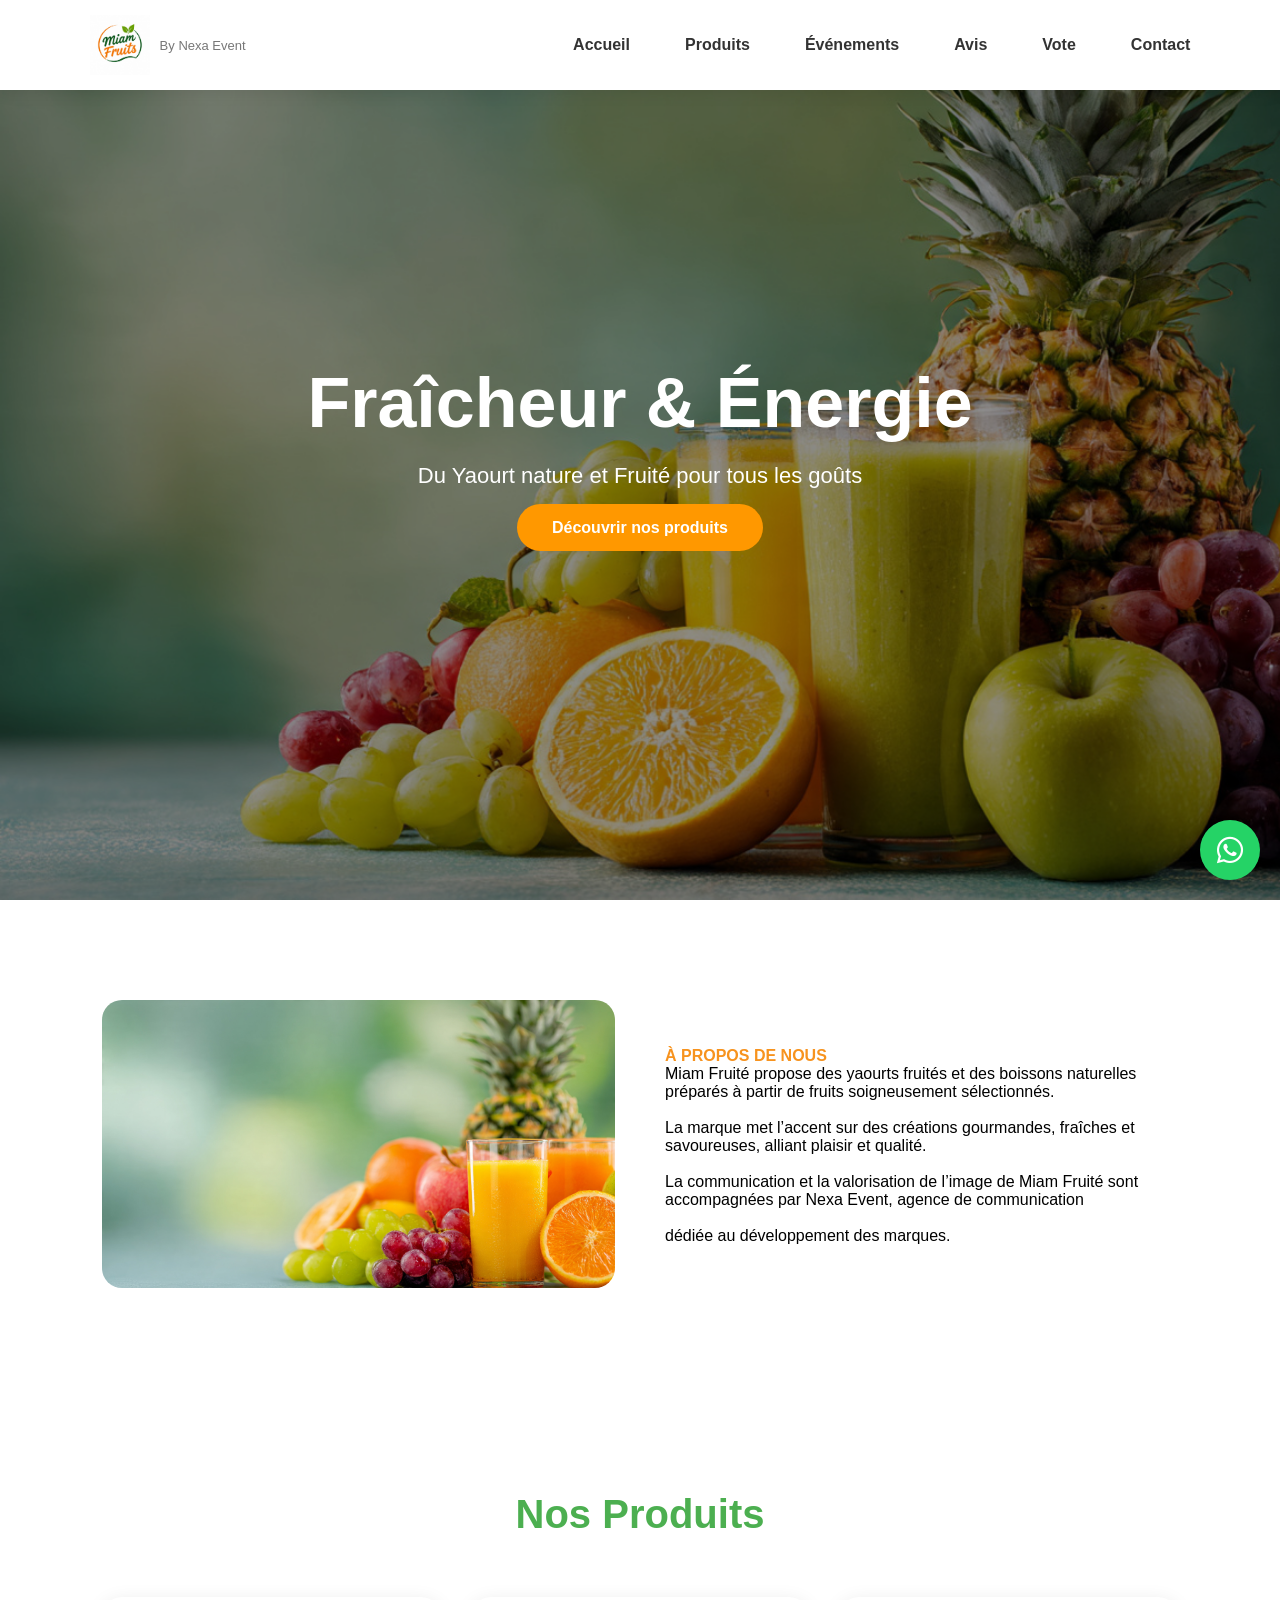
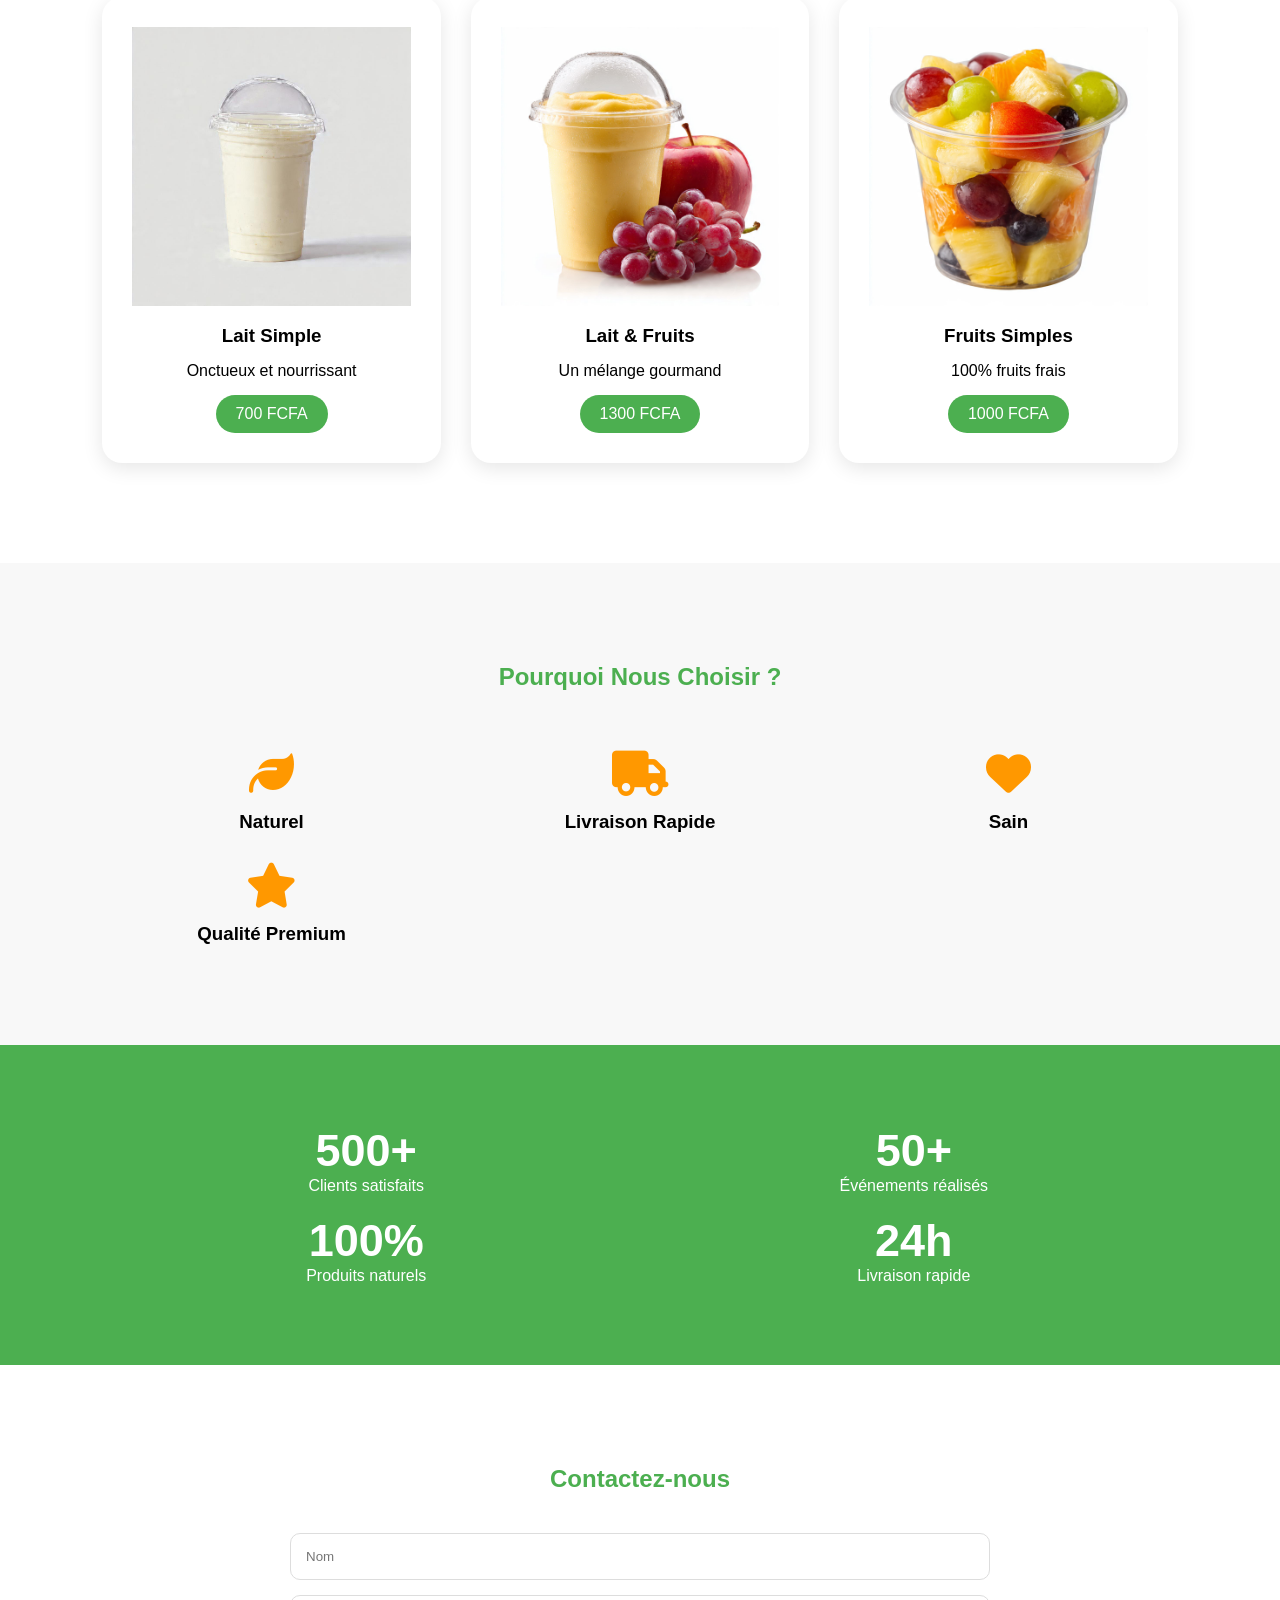
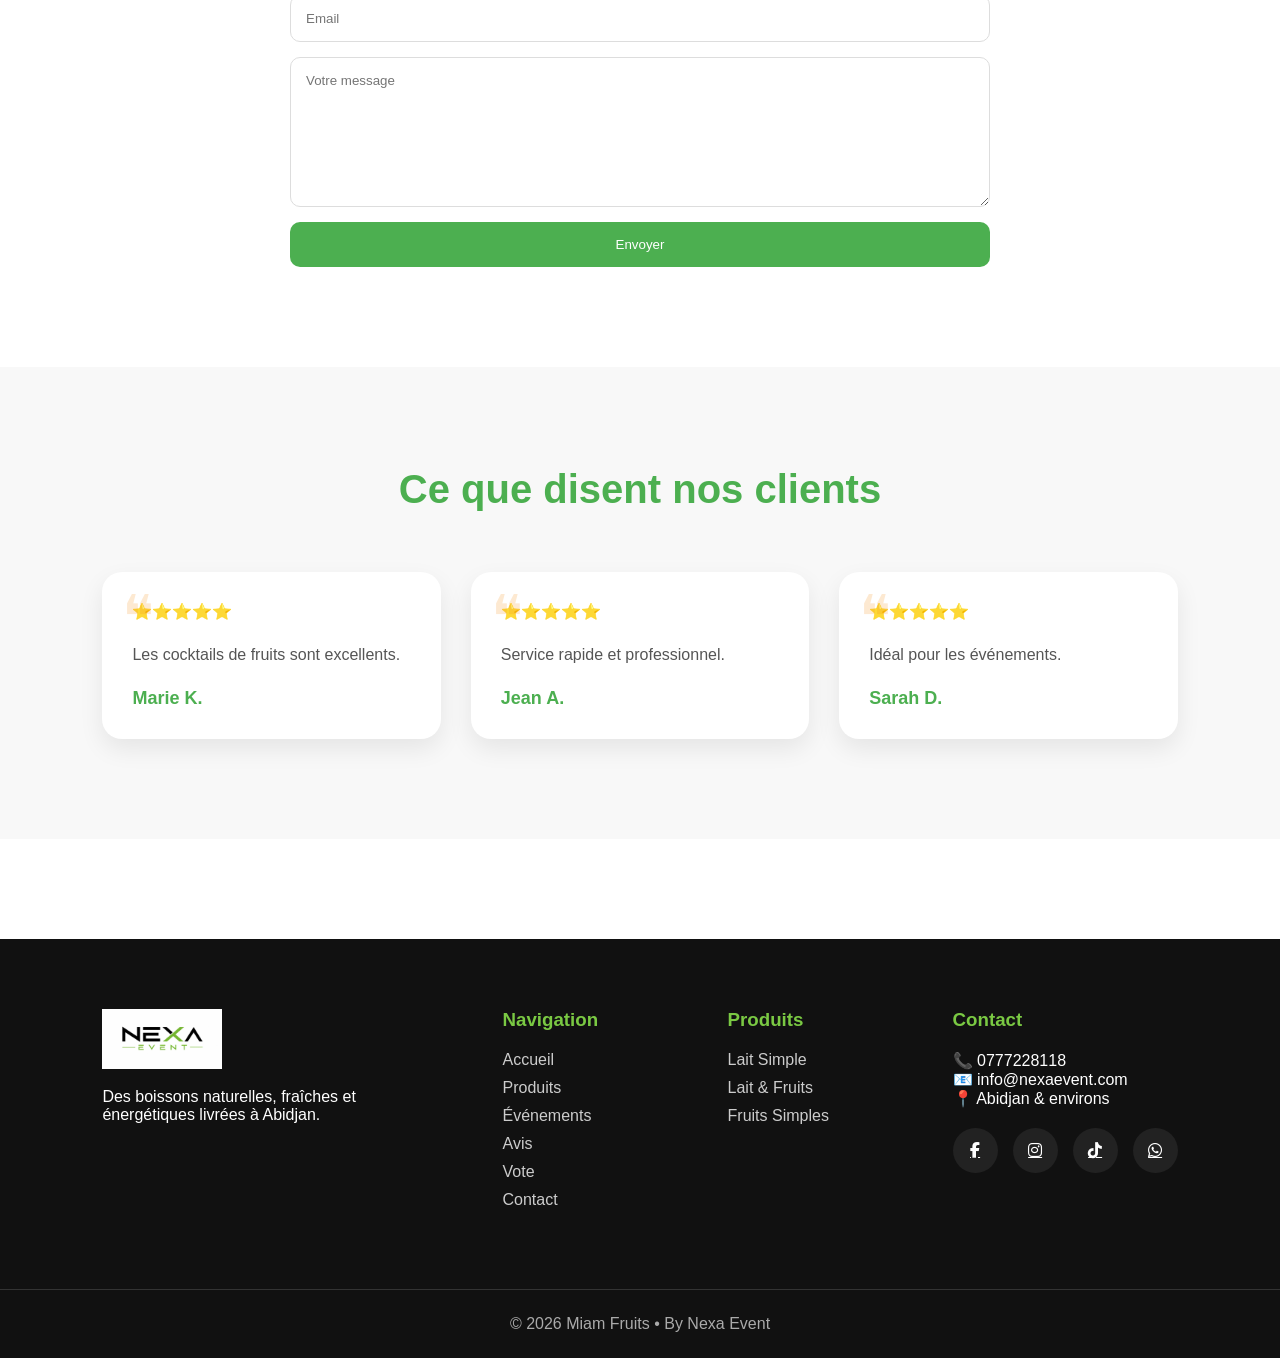
<file: index.html>
<!DOCTYPE html>
<html lang="fr">
<head>
<meta charset="UTF-8">
<meta name="viewport" content="width=device-width, initial-scale=1.0">
<title>Miam Fruits - Fraîcheur & Énergie</title>

<link rel="stylesheet" href="style.css">

<link rel="stylesheet"
href="https://cdnjs.cloudflare.com/ajax/libs/font-awesome/6.5.1/css/all.min.css">

</head>

<body>
<header>

    <div class="logo-container">

        <img
        src="image/img2.jpg"
        alt="Miam Fruits"
        class="logo">

        <div class="brand">

            <span>By Nexa Event</span>

        </div>

    </div>

    <nav id="navMenu">

        <a href="#accueil">Accueil</a>

        <a href="#produits">Produits</a>

        <a href="#services">Événements</a>

        <a href="avis.html">Avis</a>

        <a href="vote.html">Vote</a>

        <a href="#contact">Contact</a>

    </nav>
     <div class="menu-toggle" id="menuToggle">
        ☰
    </div>

</header>

<section class="hero" id="accueil">

    <div class="overlay"></div>

    <div class="hero-content">

        <h1>Fraîcheur & Énergie</h1>

        <p>
            Du Yaourt nature et Fruité
            pour tous les goûts
        </p>

        <a href="#produits" class="btn">
            Découvrir nos produits
        </a>

    </div>

</section>
<section class="about" id="about">

    <div class="about-image">
        <img src="image/img7.jpg" alt="Miam Fruits">
    </div>

    <div class="about-content">

        <span class="section-tag">À PROPOS DE NOUS</span>

        <p>
            Miam Fruité propose des yaourts fruités et des boissons 
            naturelles préparés à partir de fruits soigneusement sélectionnés.
            <br><br> 
            La marque met l’accent sur des créations gourmandes, fraîches
            et savoureuses, alliant plaisir et qualité.
             <br><br> 
        </p>

        <p>
           La communication et la valorisation de l’image de Miam Fruité 
           sont accompagnées par Nexa Event, agence de communication 
            <br><br> 
           dédiée au développement des marques.
        </p>

    </div>

</section>

<section class="products" id="produits">

    <h2>Nos Produits</h2>

    <div class="product-grid">

        <div class="card">
            <img src="image/img.jpeg" alt="">
            <h3>Lait Simple</h3>
            <p>Onctueux et nourrissant</p>
            <span>700 FCFA</span>
        </div>

        <div class="card">
            <img src="image/img5.jpeg" alt="">
            <h3>Lait & Fruits</h3>
            <p>Un mélange gourmand</p>
            <span>1300 FCFA</span>
        </div>

        <div class="card">
            <img src="image/img4.jpeg" alt="">
            <h3>Fruits Simples</h3>
            <p>100% fruits frais</p>
            <span>1000 FCFA</span>
        </div>

    </div>

</section>

<section class="advantages" id="services">

    <h2>Pourquoi Nous Choisir ?</h2>

    <div class="advantages-grid">

        <div>
            <i class="fa-solid fa-leaf"></i>
            <h3>Naturel</h3>
        </div>

        <div>
            <i class="fa-solid fa-truck"></i>
            <h3>Livraison Rapide</h3>
        </div>

        <div>
            <i class="fa-solid fa-heart"></i>
            <h3>Sain</h3>
        </div>

        <div>
            <i class="fa-solid fa-star"></i>
            <h3>Qualité Premium</h3>
        </div>

    </div>

</section>
<section class="stats">

    <div>
        <h2>500+</h2>
        <p>Clients satisfaits</p>
    </div>

    <div>
        <h2>50+</h2>
        <p>Événements réalisés</p>
    </div>

    <div>
        <h2>100%</h2>
        <p>Produits naturels</p>
    </div>

    <div>
        <h2>24h</h2>
        <p>Livraison rapide</p>
    </div>

</section>

<section class="contact" id="contact">

    <h2>Contactez-nous</h2>

    <form>

        <input type="text" placeholder="Nom">

        <input type="email" placeholder="Email">

        <textarea placeholder="Votre message"></textarea>

        <button type="submit">
            Envoyer
        </button>

    </form>

</section>
<section class="testimonials">

    <h2>Ce que disent nos clients</h2>

    <div class="testimonial-grid">

        <div class="testimonial">
            ⭐⭐⭐⭐⭐
            <p>
                Les cocktails de fruits sont excellents.
            </p>
            <h4>Marie K.</h4>
        </div>

        <div class="testimonial">
            ⭐⭐⭐⭐⭐
            <p>
                Service rapide et professionnel.
            </p>
            <h4>Jean A.</h4>
        </div>

        <div class="testimonial">
            ⭐⭐⭐⭐⭐
            <p>
                Idéal pour les événements.
            </p>
            <h4>Sarah D.</h4>
        </div>

    </div>

</section>

<a class="whatsapp"
href="https://wa.me/2250777228118"
target="_blank">

<i class="fab fa-whatsapp"></i>

</a>


<footer>

    <div class="footer-container">

        <div class="footer-about">

            <img
            src="image/img1.jpg"
            class="footer-logo">

            <p>

                Des boissons naturelles,
                fraîches et énergétiques
                livrées à Abidjan.

            </p>


        </div>

        <div class="footer-links">

            <h3>Navigation</h3>

            <a href="#accueil">Accueil</a>
            <a href="#produits">Produits</a>
            <a href="#services">Événements</a>
            <a href="avis.html">Avis</a>
            <a href="vote.html">Vote</a>
            <a href="#contact">Contact</a>

        </div>

        <div class="footer-products">

            <h3>Produits</h3>

            <a href="#">Lait Simple</a>
            <a href="#">Lait & Fruits</a>
            <a href="#">Fruits Simples</a>

        </div>

        <div class="footer-contact">

            <h3>Contact</h3>

            <p>📞 0777228118</p>

            <p>📧 info@nexaevent.com</p>

            <p>📍 Abidjan & environs</p>

            <div class="socials">

                <a href="#">
                    <i class="fab fa-facebook-f"></i>
                </a>

                <a href="#">
                    <i class="fab fa-instagram"></i>
                </a>

                <a href="#">
                    <i class="fab fa-tiktok"></i>
                </a>

                <a href="#">
                    <i class="fab fa-whatsapp"></i>
                </a>

            </div>

        </div>

    </div>

    <div class="copyright">

        © 2026 Miam Fruits • By Nexa Event

    </div>

</footer>
<script>

const menuToggle =
document.getElementById("menuToggle");

const navMenu =
document.getElementById("navMenu");

menuToggle.addEventListener("click",()=>{

navMenu.classList.toggle("active");

});

</script>
</body>
</html>
</file>
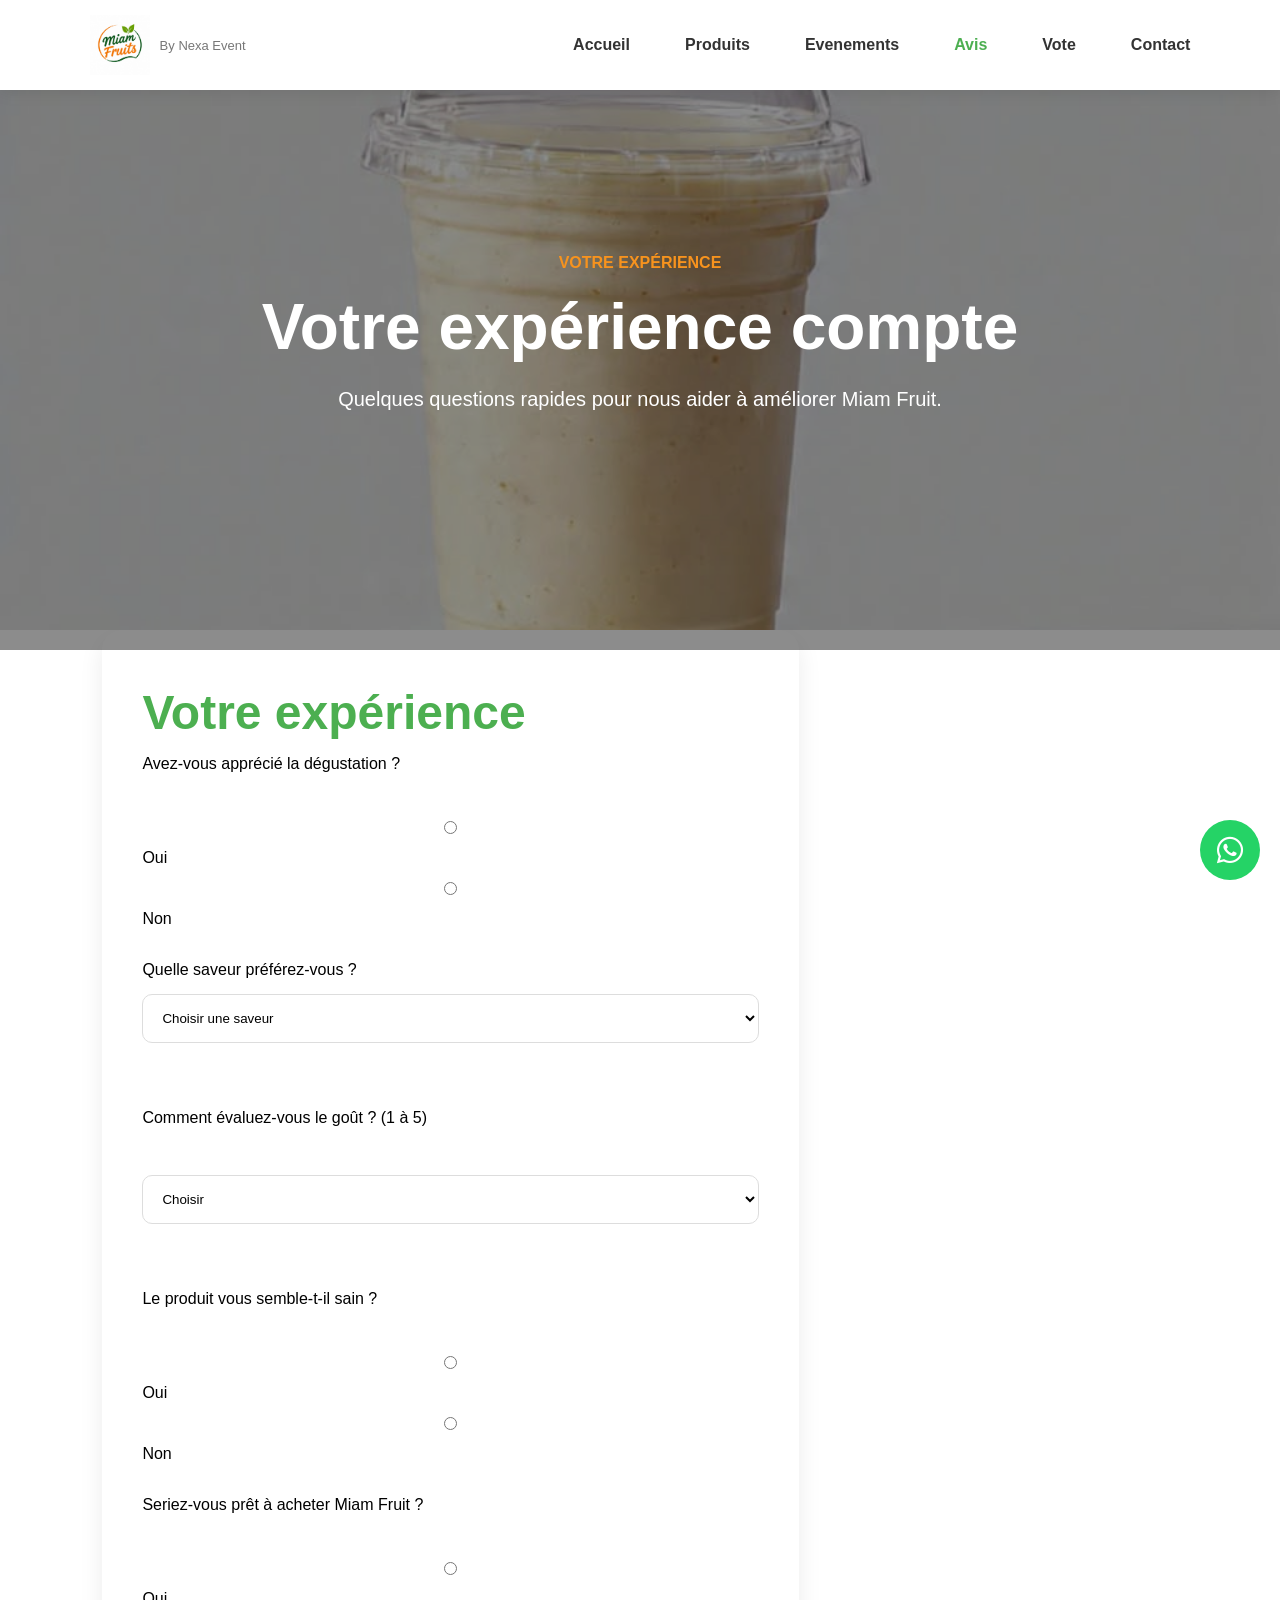
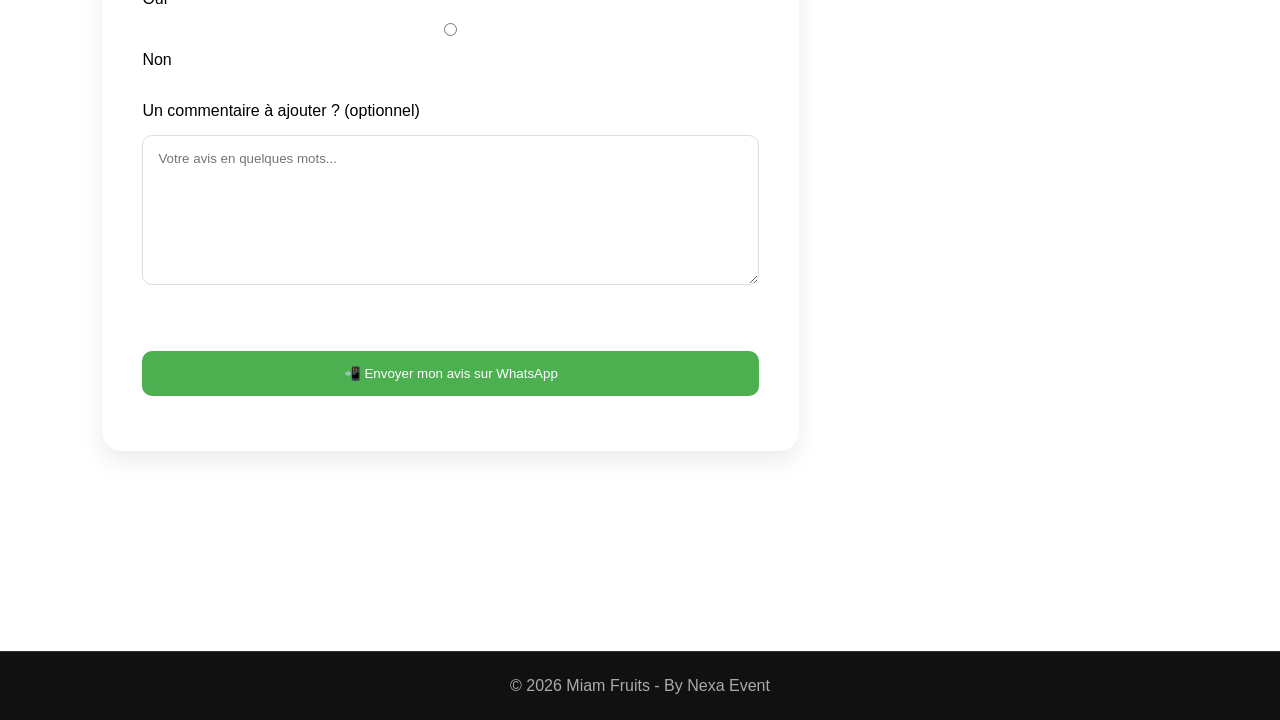
<file: avis.html>
<!DOCTYPE html>
<html lang="fr">
<head>
<meta charset="UTF-8">
<meta name="viewport" content="width=device-width, initial-scale=1.0">
<title>Avis clients - Miam Fruits</title>
<link rel="stylesheet" href="style.css">
<link rel="stylesheet" href="https://cdnjs.cloudflare.com/ajax/libs/font-awesome/6.5.1/css/all.min.css">
</head>

<body>

<header>
    <div class="logo-container">
        <img src="image/img2.jpg" alt="Miam Fruits" class="logo">
        <div class="brand"><span>By Nexa Event</span></div>
    </div>
    <nav id="navMenu">
        <a href="index.html#accueil">Accueil</a>
        <a href="index.html#produits">Produits</a>
        <a href="index.html#services">Evenements</a>
        <a href="avis.html" class="active-link">Avis</a>
        <a href="vote.html">Vote</a>
        <a href="index.html#contact">Contact</a>
    </nav>
    <div class="menu-toggle" id="menuToggle">&#9776;</div>
</header>

<main>

<section class="page-hero avis-hero">
    <div class="overlay"></div>
    <div class="page-hero-content">
        <span class="section-tag">VOTRE EXPÉRIENCE</span>
        <h1>Votre expérience compte</h1>
        <p>Quelques questions rapides pour nous aider à améliorer Miam Fruit.</p>
    </div>
</section>

<section class="feedback-section">

    <div class="feedback-card">
        <h2>Votre expérience</h2>

        <form id="reviewForm">

            <!-- Question 1 -->
            <label>Avez-vous apprécié la dégustation ?</label><br>
            <input type="radio" name="tasting" value="Oui" required> Oui
            <input type="radio" name="tasting" value="Non"> Non

            <br><br>

            <!-- Saveur -->
            <label>Quelle saveur préférez-vous ?</label>
            <select id="flavor" required>
                <option value="">Choisir une saveur</option>
                <option value="Mangue">Mangue</option>
                <option value="Ananas">Ananas</option>
                <option value="Fraise">Fraise</option>
                <option value="Banane">Banane</option>
                <option value="Mix fruits">Mix fruits</option>
            </select>

            <br><br>

            <!-- Note -->
            <label>Comment évaluez-vous le goût ? (1 à 5)</label><br>
            <select id="rating" required>
                <option value="">Choisir</option>
                <option value="1">1</option>
                <option value="2">2</option>
                <option value="3">3</option>
                <option value="4">4</option>
                <option value="5">5</option>
            </select>

            <br><br>

            <!-- Santé -->
            <label>Le produit vous semble-t-il sain ?</label><br>
            <input type="radio" name="healthy" value="Oui" required> Oui
            <input type="radio" name="healthy" value="Non"> Non

            <br><br>

            <!-- Achat -->
            <label>Seriez-vous prêt à acheter Miam Fruit ?</label><br>
            <input type="radio" name="buy" value="Oui" required> Oui
            <input type="radio" name="buy" value="Non"> Non

            <br><br>

            <!-- Commentaire -->
            <label>Un commentaire à ajouter ? (optionnel)</label>
            <textarea id="comment" placeholder="Votre avis en quelques mots..."></textarea>

            <br><br>

            <button type="submit">📲 Envoyer mon avis sur WhatsApp</button>

            <p id="note"></p>

        </form>
    </div>

</section>

</main>

<a class="whatsapp" href="https://wa.me/2250777228118" target="_blank">
    <i class="fab fa-whatsapp"></i>
</a>

<footer>
    <div class="copyright">&copy; 2026 Miam Fruits - By Nexa Event</div>
</footer>

<script>
const menuToggle = document.getElementById("menuToggle");
const navMenu = document.getElementById("navMenu");

menuToggle.addEventListener("click", () => {
    navMenu.classList.toggle("active");
});

// WhatsApp form
document.getElementById("reviewForm").addEventListener("submit", function(e) {
    e.preventDefault();

    const tasting = document.querySelector('input[name="tasting"]:checked')?.value;
    const flavor = document.getElementById("flavor").value;
    const rating = document.getElementById("rating").value;
    const healthy = document.querySelector('input[name="healthy"]:checked')?.value;
    const buy = document.querySelector('input[name="buy"]:checked')?.value;
    const comment = document.getElementById("comment").value;

    const message =
`🍹 *NOUVEL AVIS MIAM FRUITS*

Aime la dégustation : ${tasting}
Saveur préférée : ${flavor}
Note goût : ${rating}/5
Produit sain : ${healthy}
Prêt à acheter : ${buy}
Commentaire : ${comment || "Aucun"}

Merci !`;

    const phone = "2250777228118";
    const url = `https://wa.me/${phone}?text=${encodeURIComponent(message)}`;

    window.open(url, "_blank");

    document.getElementById("note").textContent =
    "Merci ! Votre avis a été envoyé sur WhatsApp.";
});
</script>

</body>
</html>
</file>
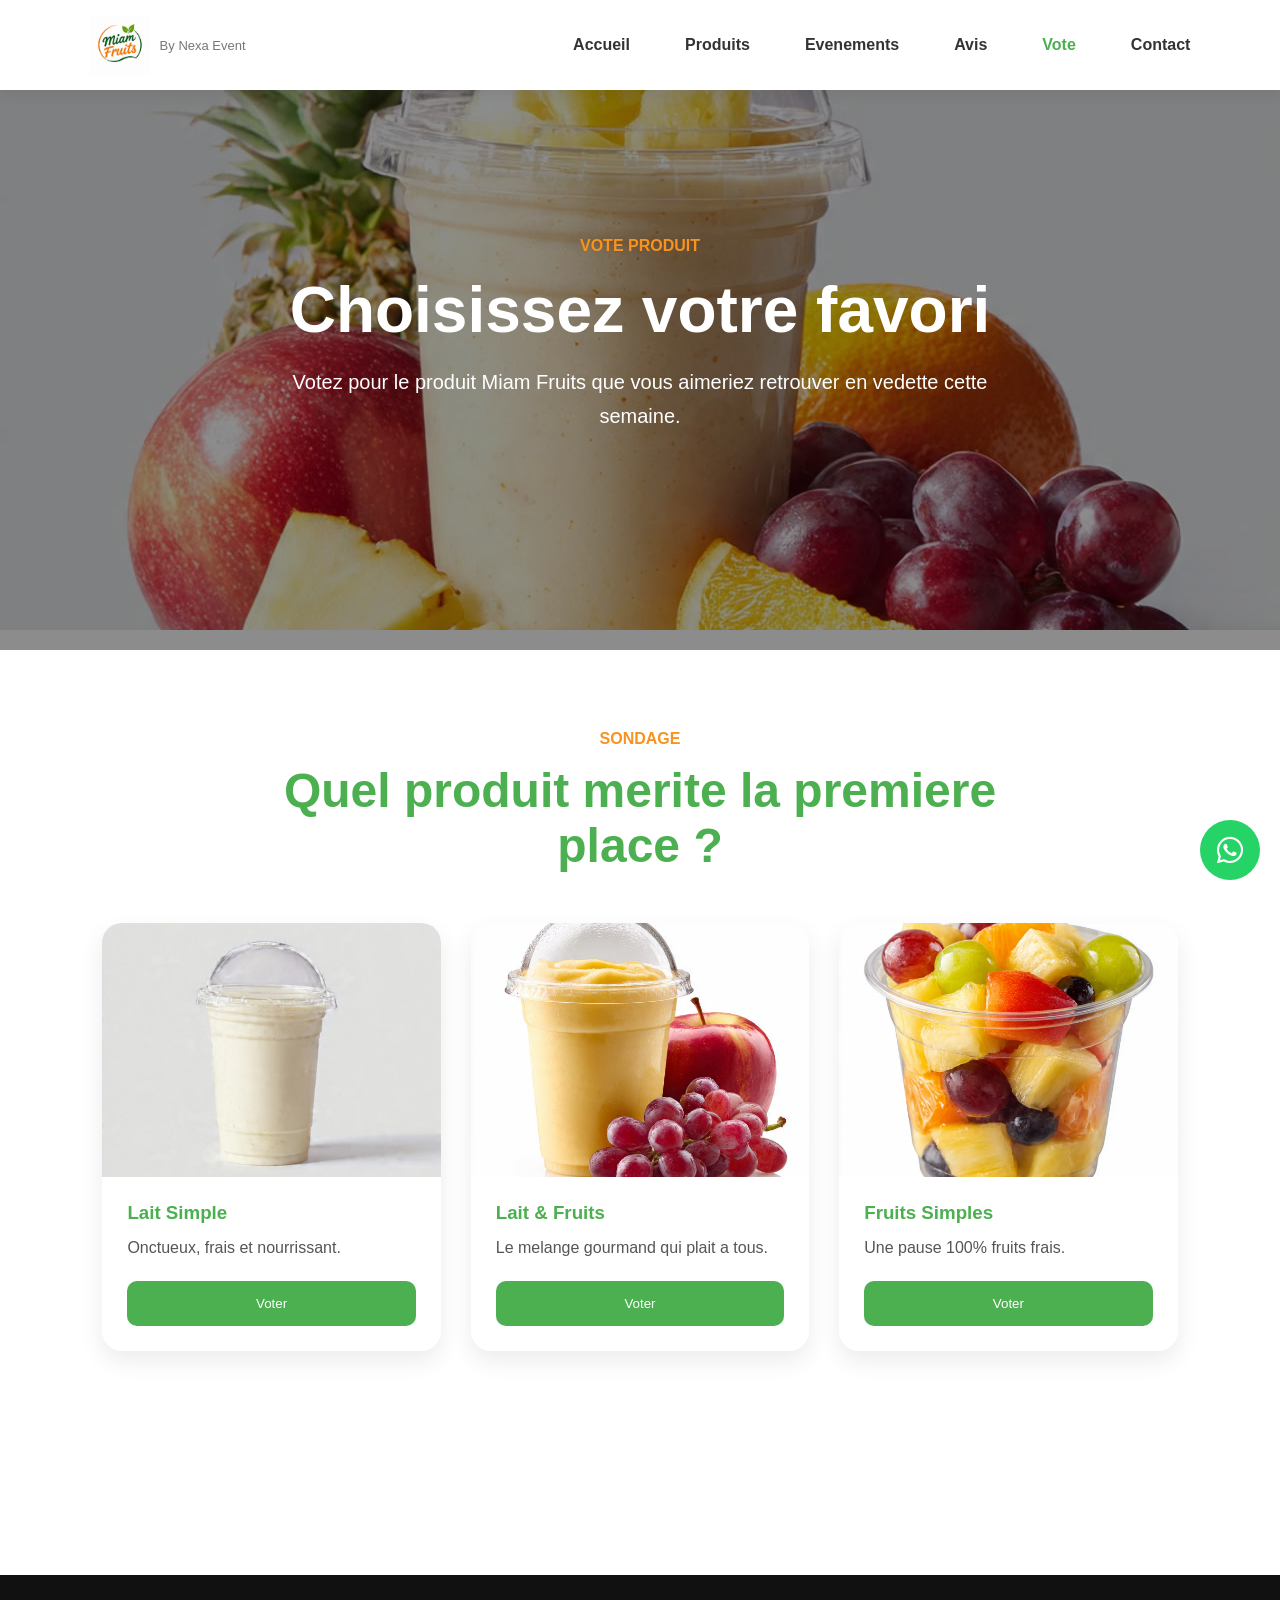
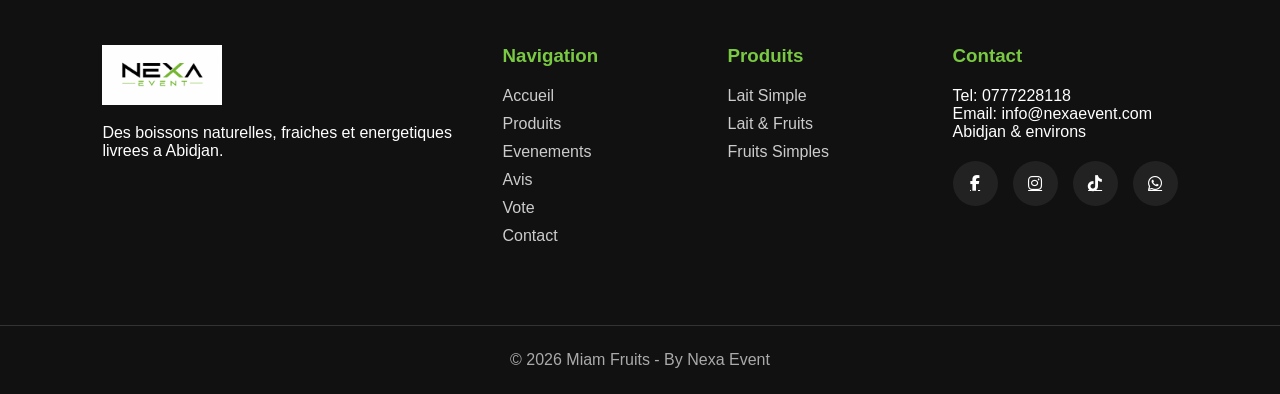
<file: vote.html>
<!DOCTYPE html>
<html lang="fr">
<head>
<meta charset="UTF-8">
<meta name="viewport" content="width=device-width, initial-scale=1.0">
<title>Vote produit - Miam Fruits</title>
<link rel="stylesheet" href="style.css">
<link rel="stylesheet" href="https://cdnjs.cloudflare.com/ajax/libs/font-awesome/6.5.1/css/all.min.css">
</head>
<body>
<header>
    <div class="logo-container">
        <img src="image/img2.jpg" alt="Miam Fruits" class="logo">
        <div class="brand"><span>By Nexa Event</span></div>
    </div>
    <nav id="navMenu">
        <a href="index.html#accueil">Accueil</a>
        <a href="index.html#produits">Produits</a>
        <a href="index.html#services">Evenements</a>
        <a href="avis.html">Avis</a>
        <a href="vote.html" class="active-link">Vote</a>
        <a href="index.html#contact">Contact</a>
    </nav>
    <div class="menu-toggle" id="menuToggle">&#9776;</div>
</header>

<main>
    <section class="page-hero vote-hero">
        <div class="overlay"></div>
        <div class="page-hero-content">
            <span class="section-tag">VOTE PRODUIT</span>
            <h1>Choisissez votre favori</h1>
            <p>Votez pour le produit Miam Fruits que vous aimeriez retrouver en vedette cette semaine.</p>
        </div>
    </section>

    <section class="vote-section">
        <div class="vote-heading">
            <span class="section-tag">SONDAGE</span>
            <h2>Quel produit merite la premiere place ?</h2>
        </div>

        <div class="vote-grid" id="voteGrid">
            <article class="vote-card" data-product="Lait Simple">
                <img src="image/img.jpeg" alt="Lait Simple">
                <div>
                    <h3>Lait Simple</h3>
                    <p>Onctueux, frais et nourrissant.</p>
                    <button type="button" class="vote-btn">Voter</button>
                </div>
            </article>
            <article class="vote-card" data-product="Lait & Fruits">
                <img src="image/img5.jpeg" alt="Lait et fruits">
                <div>
                    <h3>Lait & Fruits</h3>
                    <p>Le melange gourmand qui plait a tous.</p>
                    <button type="button" class="vote-btn">Voter</button>
                </div>
            </article>
            <article class="vote-card" data-product="Fruits Simples">
                <img src="image/img4.jpeg" alt="Fruits Simples">
                <div>
                    <h3>Fruits Simples</h3>
                    <p>Une pause 100% fruits frais.</p>
                    <button type="button" class="vote-btn">Voter</button>
                </div>
            </article>
        </div>
        <p class="form-note" id="voteNote"></p>
    </section>
</main>

<a class="whatsapp" href="https://wa.me/2250777228118" target="_blank"><i class="fab fa-whatsapp"></i></a>

<footer>
    <div class="footer-container">
        <div class="footer-about">
            <img src="image/img1.jpg" class="footer-logo" alt="Miam Fruits">
            <p>Des boissons naturelles, fraiches et energetiques livrees a Abidjan.</p>
        </div>
        <div class="footer-links">
            <h3>Navigation</h3>
            <a href="index.html#accueil">Accueil</a>
            <a href="index.html#produits">Produits</a>
            <a href="index.html#services">Evenements</a>
            <a href="avis.html">Avis</a>
            <a href="vote.html">Vote</a>
            <a href="index.html#contact">Contact</a>
        </div>
        <div class="footer-products">
            <h3>Produits</h3>
            <a href="#">Lait Simple</a>
            <a href="#">Lait & Fruits</a>
            <a href="#">Fruits Simples</a>
        </div>
        <div class="footer-contact">
            <h3>Contact</h3>
            <p>Tel: 0777228118</p>
            <p>Email: info@nexaevent.com</p>
            <p>Abidjan & environs</p>
            <div class="socials">
                <a href="#"><i class="fab fa-facebook-f"></i></a>
                <a href="#"><i class="fab fa-instagram"></i></a>
                <a href="#"><i class="fab fa-tiktok"></i></a>
                <a href="#"><i class="fab fa-whatsapp"></i></a>
            </div>
        </div>
    </div>
    <div class="copyright">&copy; 2026 Miam Fruits - By Nexa Event</div>
</footer>

<script>
const menuToggle = document.getElementById("menuToggle");
const navMenu = document.getElementById("navMenu");
const voteGrid = document.getElementById("voteGrid");
const voteNote = document.getElementById("voteNote");
const storageKey = "miamFruitVotes";
const defaultVotes = {
    "Lait Simple": 12,
    "Lait & Fruits": 18,
    "Fruits Simples": 9
};

menuToggle.addEventListener("click", () => {
    navMenu.classList.toggle("active");
});

function getVotes() {
    const savedVotes = localStorage.getItem(storageKey);
    return savedVotes ? JSON.parse(savedVotes) : { ...defaultVotes };
}

function formatVote(value) {
    return value > 1 ? `${value} votes` : `${value} vote`;
}

function renderVotes() {
    const votes = getVotes();
    const total = Object.values(votes).reduce((sum, value) => sum + value, 0) || 1;
    const mapping = {
        "Lait Simple": ["bar-simple", "count-simple"],
        "Lait & Fruits": ["bar-fruits", "count-fruits"],
        "Fruits Simples": ["bar-simple-fruits", "count-simple-fruits"]
    };

    Object.entries(mapping).forEach(([product, ids]) => {
        const percent = Math.round((votes[product] / total) * 100);
        document.getElementById(ids[0]).style.width = `${percent}%`;
        document.getElementById(ids[1]).textContent = formatVote(votes[product]);
    });
}

voteGrid.addEventListener("click", (event) => {
    const button = event.target.closest(".vote-btn");
    if (!button) {
        return;
    }

    const card = button.closest(".vote-card");
    const product = card.dataset.product;
    const votes = getVotes();
    votes[product] += 1;
    localStorage.setItem(storageKey, JSON.stringify(votes));
    renderVotes();
    voteNote.textContent = `Merci, votre vote pour ${product} a ete pris en compte.`;
});

renderVotes();
</script>
</body>
</html>
</file>
<file: style.css>
*{
margin:0;
padding:0;
box-sizing:border-box;
font-family:'Poppins',sans-serif;
}

body{
background:#fff;
}

header{
    position:fixed;
    top:0;
    left:0;
    width:100%;

    display:flex;
    justify-content:space-between;
    align-items:center;

    padding:15px 7%;

    background:white;

    box-shadow:
    0 3px 15px rgba(0,0,0,.08);

    z-index:1000;
}

.logo-container{
    display:flex;
    align-items:center;
    gap:10px;
}

.logo{
    width:60px;
}

.brand h2{
    color:#7AC943;
    font-size:24px;
}

.brand span{
    color:#777;
    font-size:13px;
}

nav{
    display:flex;
    gap:30px;
}

nav a{
    text-decoration:none;
    color:#222;
    font-weight:600;
}

nav a.active-link{
    color:#4CAF50;
}

.menu-toggle{
    display:none;
    font-size:30px;
    cursor:pointer;
}
.btn-order{
    background:#F7931E;
    color:white;
    padding:12px 25px;
    border-radius:50px;
    text-decoration:none;
}

.container{
display:flex;
justify-content:space-between;
align-items:center;
}

.logo h2{
color:#4CAF50;
}

nav a{
text-decoration:none;
margin-left:25px;
color:#333;
font-weight:600;
}

.hero{
height:100vh;
background:url('image/img3.jpg') center/cover;
position:relative;
display:flex;
justify-content:center;
align-items:center;
}
.hero h1{
    font-size:clamp(2.5rem, 6vw, 5rem);
}

.hero p{
    font-size:clamp(1rem, 2vw, 1.3rem);
}

.overlay{
position:absolute;
width:100%;
height:100%;
background:rgba(0,0,0,.45);
}

.hero-content{
position:relative;
text-align:center;
color:white;
max-width:700px;
}

.hero-content h1{
font-size:70px;
margin-bottom:20px;
}

.hero-content p{
font-size:22px;
margin-bottom:30px;
}

.btn{
background:#ff9800;
padding:15px 35px;
color:white;
text-decoration:none;
border-radius:50px;
font-weight:bold;
}

.about{
    padding:100px 8%;
    display:grid;
    grid-template-columns:1fr 1fr;
    gap:50px;
    align-items:center;
}


.about img{
    width:100%;
    border-radius:20px;
} 

.section-tag{
    color:#F7931E;
    font-weight:bold;
}

.about h2{
    font-size:40px;
    margin:20px 0;
    color:#4CAF50;
}

.products{
padding:100px 8%;
}

.products h2{
text-align:center;
font-size:40px;
margin-bottom:60px;
color:#4CAF50;
}

.product-grid{
display:grid;
grid-template-columns:repeat(auto-fit,minmax(300px,1fr));
gap:30px;
}
.stats{
    background:#4CAF50;
    color:white;

    padding:80px 8%;

    display:grid;
    grid-template-columns:repeat(4,1fr);

    text-align:center;
}
.stats{
    grid-template-columns:repeat(2,1fr);
    gap:20px;
}
@media(max-width:480px){

    .stats{
        grid-template-columns:1fr;
    }

    .about{
        grid-template-columns:1fr;
    }

}

.stats h2{
    font-size:45px;
}

.card{
background:white;
padding:30px;
border-radius:20px;
box-shadow:0 5px 20px rgba(0,0,0,.1);
text-align:center;
transition:.3s;
}

.card:hover{
transform:translateY(-10px);
}

.card img{
    width:100%;
    height:auto;
}

.card h3{
margin:15px 0;
}

.card span{
display:inline-block;
background:#4CAF50;
color:white;
padding:10px 20px;
border-radius:30px;
margin-top:15px;
}

.advantages{
background:#f8f8f8;
padding:100px 8%;
}

.advantages h2{
text-align:center;
margin-bottom:60px;
color:#4CAF50;
}

.advantages-grid{
display:grid;
grid-template-columns:repeat(auto-fit,minmax(250px,1fr));
gap:30px;
text-align:center;
}

.advantages-grid i{
font-size:45px;
color:#ff9800;
margin-bottom:15px;
}

.contact{
padding:100px 8%;
}

.contact h2{
text-align:center;
margin-bottom:40px;
color:#4CAF50;
}

form{
max-width:700px;
margin:auto;
display:flex;
flex-direction:column;
gap:15px;
}

input,
select,
textarea{
padding:15px;
border:1px solid #ddd;
border-radius:10px;
}

select{
background:white;
}

textarea{
height:150px;
}

button{
background:#4CAF50;
border:none;
padding:15px;
color:white;
border-radius:10px;
cursor:pointer;
}

.whatsapp{
position:fixed;
right:20px;
bottom:20px;
width:60px;
height:60px;
background:#25D366;
color:white;
display:flex;
justify-content:center;
align-items:center;
border-radius:50%;
font-size:30px;
text-decoration:none;
}
.testimonials{
    padding:100px 8%;
    background:#f8f8f8;
}

.testimonials h2{
    text-align:center;
    font-size:40px;
    color:#4CAF50;
    margin-bottom:60px;
}

.testimonial-grid{
    display:grid;
    grid-template-columns:repeat(auto-fit,minmax(300px,1fr));
    gap:30px;
}

.testimonial{
    background:white;
    padding:30px;
    border-radius:20px;

    box-shadow:
    0 10px 25px rgba(0,0,0,.08);

    transition:.3s;

    position:relative;
}

.testimonial:hover{
    transform:translateY(-10px);
}

.testimonial::before{
    content:"❝";
    position:absolute;
    top:10px;
    left:20px;

    font-size:60px;
    color:#F7931E;
    opacity:.2;
}

.testimonial p{
    margin:20px 0;
    line-height:1.7;
    color:#555;
}

.testimonial h4{
    color:#4CAF50;
    font-size:18px;
}

.testimonial .stars{
    color:#F7931E;
    font-size:20px;
    margin-bottom:15px;
}

footer{
    background:#111;
    color:white;
    margin-top:100px;
}

.footer-container{

    display:grid;

    grid-template-columns:
    2fr 1fr 1fr 1fr;

    gap:50px;

    padding:70px 8%;
}

@media (max-width:768px){

    .footer-container{
        grid-template-columns:1fr;
        text-align:center;
    }

}
.footer-logo{
    width:120px;
    margin-bottom:15px;
}

.nexa-logo{
    width:150px;
    margin-top:20px;
}

.footer-links,
.footer-products,
.footer-contact{

    display:flex;
    flex-direction:column;
}

.footer-links h3,
.footer-products h3,
.footer-contact h3{

    color:#7AC943;
    margin-bottom:20px;
}

.footer-links a,
.footer-products a{

    color:#ccc;
    text-decoration:none;
    margin-bottom:10px;
}

.socials{

    display:flex;
    gap:15px;
    margin-top:20px;
}

.socials a{

    width:45px;
    height:45px;

    background:#222;

    border-radius:50%;

    display:flex;
    justify-content:center;
    align-items:center;

    color:white;

    transition:.3s;
}

.socials a:hover{

    background:#7AC943;

    transform:translateY(-5px);
}

.copyright{

    text-align:center;

    padding:25px;

    border-top:1px solid #333;

    color:#aaa;
}
@media screen and (max-width:768px){

    header{
        padding:15px 20px;
    }

    nav{
        position:absolute;
        top:80px;
        left:0;

        width:100%;

        background:white;

        flex-direction:column;

        display:none;

        padding:20px;
    }

    nav.active{
        display:flex;
    }

    .menu-toggle{
        display:block;
    }

    .hero{
        padding:20px;
        text-align:center;
    }

    .hero h1{
        font-size:2.5rem;
    }

    .buttons{
        flex-direction:column;
        gap:15px;
    }

    .footer-container{
        grid-template-columns:1fr;
        gap:30px;
    }

    .socials{
        justify-content:center;
    }

    @media screen and (max-width:768px){

    .about{
        grid-template-columns:1fr;
        gap:30px;
        padding:60px 20px;
        text-align:center;
    }

    .about-image{
        order:1;
    }

    .about-content{
        order:2;
    }

    .about img{
        width:100%;
        max-width:450px;
        margin:auto;
        display:block;
    }

    .about h2{
        font-size:2rem;
    }

    .about p{
        font-size:16px;
        line-height:1.8;
    }

}

@media screen and (max-width:480px){

    .about{
        padding:50px 15px;
    }

    .about h2{
        font-size:1.6rem;
    }

    .section-tag{
        font-size:14px;
    }

    .about p{
        font-size:15px;
    }
    .about-image{
    order:2;
   }

   .about-content{
    order:1;
   }

}
}

/* MIAM EXTRA PAGES */
.page-hero{
    min-height:70vh;
    padding:120px 8% 80px;
    position:relative;
    display:flex;
    align-items:center;
    justify-content:center;
    text-align:center;
    background:center/cover;
}

.avis-hero{
    background-image:url('image/img8.jpeg');
}

.vote-hero{
    background-image:url('image/img6.jpeg');
}

.page-hero-content{
    position:relative;
    z-index:1;
    max-width:780px;
    color:white;
}

.page-hero-content h1{
    font-size:clamp(2.4rem, 5vw, 4.8rem);
    margin:18px 0;
}

.page-hero-content p{
    font-size:clamp(1rem, 2vw, 1.25rem);
    line-height:1.7;
}

.review-panel,
.vote-section{
    padding:100px 8%;
}

.review-intro,
.vote-heading{
    max-width:760px;
    margin:0 auto 50px;
    text-align:center;
}

.review-intro h2,
.feedback-card h2,
.vote-heading h2,
.results-panel h2{
    color:#4CAF50;
    font-size:clamp(2rem, 4vw, 3rem);
    margin:15px 0;
}

.review-intro p,
.vote-heading p,
.feedback-card p{
    color:#555;
    line-height:1.8;
}

.review-grid,
.vote-grid{
    display:grid;
    grid-template-columns:repeat(auto-fit,minmax(280px,1fr));
    gap:30px;
}

.review-card,
.feedback-card,
.results-panel,
.vote-card{
    background:white;
    border-radius:20px;
    box-shadow:0 10px 25px rgba(0,0,0,.08);
}

.review-card{
    padding:30px;
    position:relative;
}

.review-card p{
    margin:18px 0;
    color:#555;
    line-height:1.8;
}

.review-card h3{
    color:#4CAF50;
    margin-bottom:6px;
}

.review-card span{
    color:#777;
    font-size:14px;
}

.review-stars{
    color:#F7931E;
    font-size:20px;
}

.feedback-section{
    padding:0 8% 100px;
    display:grid;
    grid-template-columns:minmax(0,2fr) minmax(260px,1fr);
    gap:30px;
    align-items:stretch;
}

.feedback-card{
    padding:40px;
}

.feedback-form{
    max-width:none;
    margin-top:25px;
}

.form-note{
    min-height:24px;
    color:#4CAF50;
    font-weight:600;
}

.rating-summary{
    background:#4CAF50;
    color:white;
    border-radius:20px;
    padding:40px;
    display:flex;
    flex-direction:column;
    justify-content:center;
    text-align:center;
}

.rating-summary strong{
    font-size:80px;
    line-height:1;
}

.rating-summary span{
    font-size:30px;
}

.rating-summary p{
    margin-top:20px;
    font-size:18px;
}

.vote-card{
    overflow:hidden;
    display:flex;
    flex-direction:column;
}

.vote-card img{
    width:100%;
    aspect-ratio:4/3;
    object-fit:cover;
}

.vote-card div{
    padding:25px;
}

.vote-card h3{
    color:#4CAF50;
    margin-bottom:10px;
}

.vote-card p{
    color:#555;
    line-height:1.7;
    margin-bottom:20px;
}

.vote-btn{
    width:100%;
}

.results-panel{
    margin-top:40px;
    padding:40px;
}

.result-row{
    display:grid;
    grid-template-columns:150px 1fr 90px;
    gap:15px;
    align-items:center;
    margin:20px 0;
}

.result-row span{
    font-weight:700;
    color:#333;
}

.result-row em{
    color:#777;
    font-style:normal;
    text-align:right;
}

.result-bar{
    height:14px;
    background:#f1f1f1;
    border-radius:30px;
    overflow:hidden;
}

.result-bar strong{
    display:block;
    width:0;
    height:100%;
    background:#F7931E;
    border-radius:30px;
    transition:width .3s;
}

@media screen and (max-width:768px){
    .page-hero{
        min-height:62vh;
        padding:110px 20px 60px;
    }

    .review-panel,
    .vote-section{
        padding:70px 20px;
    }

    .feedback-section{
        grid-template-columns:1fr;
        padding:0 20px 70px;
    }

    .feedback-card,
    .results-panel,
    .rating-summary{
        padding:28px;
    }

    .result-row{
        grid-template-columns:1fr;
        gap:8px;
    }

    .result-row em{
        text-align:left;
    }

    .feedback-section {
    display: flex;
    justify-content: center; /* centre horizontalement */
    align-items: center;
    gap: 40px;
    padding: 60px 20px;
    flex-wrap: wrap; /* important pour mobile */
}

/* Carte formulaire */
.feedback-card {
    width: 100%;
    max-width: 600px;
    background: white;
    padding: 30px;
    border-radius: 15px;
    box-shadow: 0 10px 30px rgba(0,0,0,0.1);
}

/* Bloc note moyenne */
.rating-summary {
    width: 220px;
    text-align: center;
}

/* CENTRER le titre */
.feedback-card h2 {
    text-align: center;
}

/* Formulaire propre */
#reviewForm {
    display: flex;
    flex-direction: column;
}

#reviewForm label {
    margin-top: 12px;
    font-weight: 600;
}

#reviewForm select,
#reviewForm textarea {
    margin-top: 5px;
    padding: 10px;
    border-radius: 8px;
    border: 1px solid #ccc;
}

/* Bouton WhatsApp */
#reviewForm button {
    margin-top: 20px;
    padding: 12px;
    background: #25D366;
    color: white;
    border: none;
    border-radius: 10px;
    cursor: pointer;
    font-size: 16px;
}

#reviewForm button:hover {
    background: #1ebe5d;
}

/* Mobile */
@media (max-width: 768px) {
    .rating-summary {
        width: 100%;
    }
}
}
</file>
